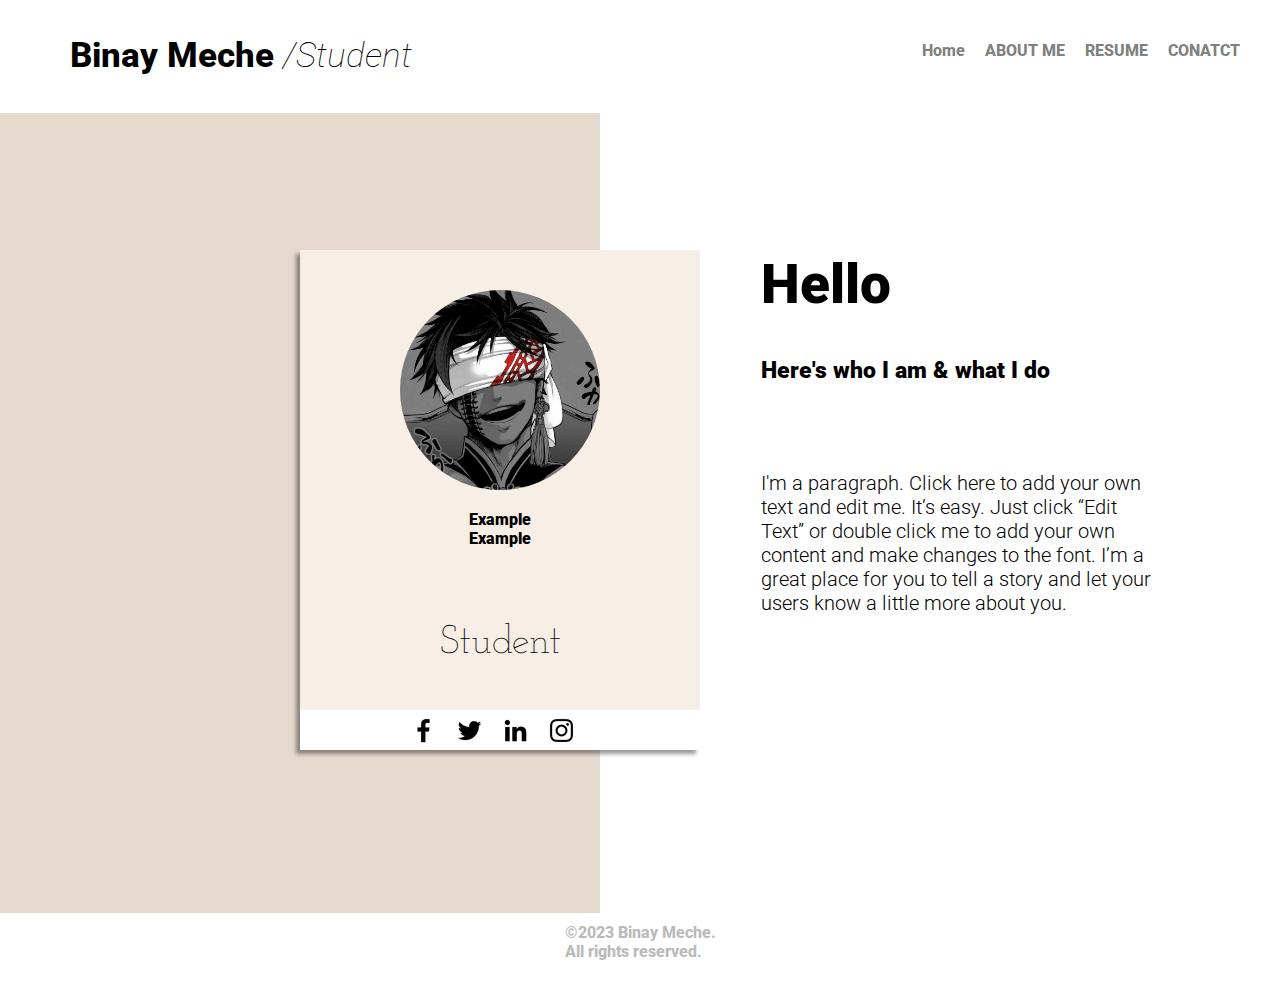
<file: index.html>
<!DOCTYPE html>
<html>
<head>
    <meta charset="UTF-8" />
    <meta name="viewport" content="width=device-width, initial-scale=1.0" />
    <title>Resume</title>
    <link rel="stylesheet" href="style.css" />
    <link rel="preconnect" href="https://fonts.googleapis.com">
<link rel="preconnect" href="https://fonts.gstatic.com" crossorigin>
<link href="https://fonts.googleapis.com/css2?family=
Roboto:ital,wght@0,100..900;1,100..900&display=swap" 
rel="stylesheet">

<link rel="preconnect" href="https://fonts.googleapis.com">
<link rel="preconnect" href="https://fonts.gstatic.com" crossorigin>
<link href="https://fonts.googleap
is.com/css2?family=Josefin+Slab:ital,wg
ht@0,100..700;1,100..700&family
=Roboto:ital,wght@0,100..900;1,100..900&display=swap" 
rel="stylesheet">

</head>
<body>
    <div class="header">
        <p class="binay">Binay Meche <span class="student">/Student</span></p> 
        <nav>
             <a class="home-bar" href ="index.html">Home</a>
            <a class="home-bar" href ="aboutme.html">ABOUT ME</a>
            <a class="home-bar" href="resume.html">RESUME</a>
            <a class="home-bar" href="contact.html">CONATCT</a>
        </nav>
    </div>


    <div>

        <div>
            <div class="left-container">
                
            </div>
            
            <div class="right-container">
                <div class="right-top-text">
                    <p>Hello</p>
                    <p class="right-top-text2">
                    Here's who I am & what I do</p>  
                    
                <p class="right-top-text3">
                    I'm a paragraph. Click here to 
                    add your own text and edit me. 
                    It’s easy. Just click “Edit Text” 
                    or double click me to add
                    your own content and make changes to the font.

 

I’m a great place for you to tell a story and
 let your users know a little more about you.
                </p>
                </div>
            </div>
        
        <div class="upper-left">
        </div>
        
        <div class="lower-left">
            <img class="profile" src="picture/zio.jfif">
            <p class="left-upper-text">Example <br> Example </p>
            <br>
            <p class="left-lower-text">Student</p>
            
            <div class="left-lower-icon">
                <div class="profile-icon">
                    <img class="icon"src="picture/icon1.png"> 
                    <img class="icon" src="picture/icon2.png">
                    <img class="icon" src="picture/icon3.png">
                    <img class="icon" src="picture/icon4.png">
                </div>
            </div>
            
        </div>
    </div>
</div>


<div>
    <footer class="footer">
    <p class="footer-text">&#169;2023 Binay Meche. <br>All rights reserved.</p>
</footer>
</div>

</body>
</html>
</file>
<file: style.css>
.header {
  display: flex;
  justify-content: space-between;
  align-items: center;
  position: fixed;
  top: 0;
  z-index: 1000;
  width: 100%;  
  background-color: white;
}

body{
  font-family: Roboto, Arial;
  font-weight: 800;
  margin: 0;
}

a{
  text-decoration: none;
  color: gray;
}

.binay{
  display: inline-block;
  font-size: 35px;
  margin-left:70px;
}

nav{
  display: flex;
  column-gap: 20px;
  margin-right: 40px;
}
nav a{
 height: 30px;
}

nav a:hover{
  opacity: 0.3;
  transition: 0.5s;
  border-radius: 5px;
}

.student{
  font-weight: 100;
  font-style: italic;
}

.upper-left{
  position: absolute;
  top: 113px;
  left: 0;
  background-color:rgb(230, 218, 206);
  height: 800px;
  width: 600px;
}

.lower-left{
  position: absolute;
  top: 250px;
  left: 300px;  
  bottom: 10px;
  height: 500px;
  width: 400px;
  border: none;
  box-shadow: -4px 4px 4px rgba(0, 0, 0, 0.4);
  z-index: 1;
  background-color: rgb(247, 238, 230);
}

.left-container{
  background-color: white;
  top: 113px;
  position: absolute;

}

.right-container{
  position: relative;
 color: black;
 height: 897px;
  width: 700px;
  margin-left: 600px;
 /* background-color: lightblue; */
 display: flex;
 flex-direction: column;

}


.profile{
  height: 200px;
  margin-top: 40px;
  margin-left: 100px;
  border-radius: 100px;
}

.left-upper-text{
  text-align: center;
  font-size: Roboto, Arial;
  font-weight: 900;
}

.left-lower-text{
  text-align: center;
  font-size: 40px;
  font-family: Josefin Slab, Arial;
  font-weight: 200;
}

.left-lower-icon{
  background-color: white;
  height: 40px;
  width: 100%;
  position: absolute;
  bottom: 0;
}

.right-top-text{
  position: absolute;
  top: 22%;
   left: 23%;
  font-size: 55px;
  font-family: Roboto, Arial;
  font-weight: 900;
  /* margin-left: 100px; */
  /* margin-top: 20px; */
  /* background: #04ef7d; */
  color: black
}

.right-top-text2{
  font-size: 23px;
  font-family: Roboto, Arial;
  line-height: 0;
  margin-top:55px;
}

.right-top-text3{
  font-size: 20px;
  font-family: Roboto, Airal;
  font-weight: 300;
  margin-top: 100px;
  width: 400px;
}

.profile-icon{
  display: flex;
  justify-content: center;
  row-gap: 10px;
  flex-direction: row;
  align-items: center;
  height: 100%;
}

.icon{
  margin-right: 15px;
  cursor: pointer;
}

.icon:hover{
  background-color: rgb(212, 211, 211);
}


.footer{
  height: 90px;
  display: flex;
  align-items: center;
  justify-content: center;
  width: 100%;
}

.footer-text{
 color: rgb(186, 186, 186);
}
</file>
